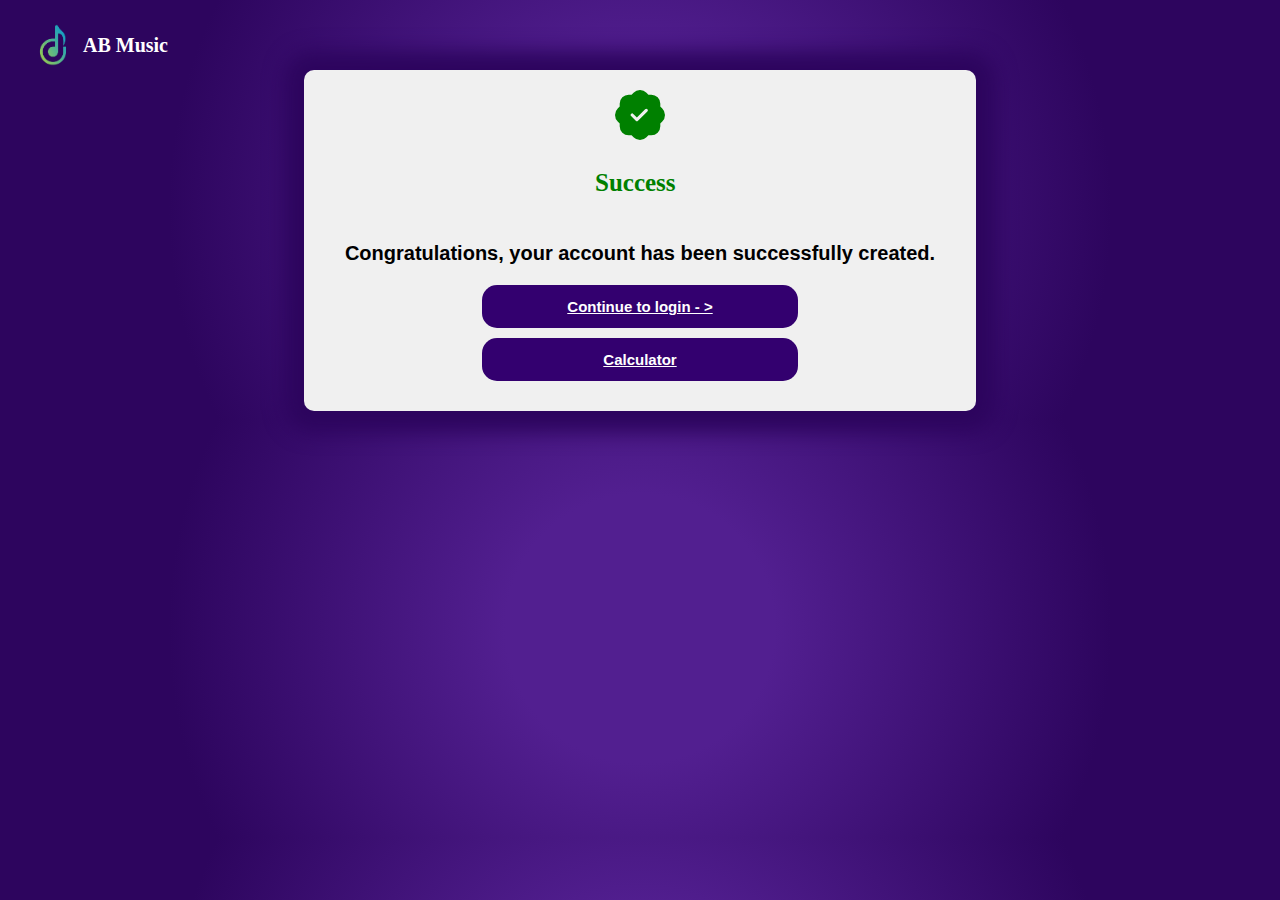
<file: submit.html>
<!DOCTYPE html>
<html lang="en">

<head>
    <meta charset="UTF-8">
    <meta name="viewport" content="width=device-width, initial-scale=1.0">
    <link rel="icon" type="image/png" sizes="35x35" href="/favicon-16x16.png">
    <link rel="icon" type="image/png" sizes="19x19" href="/favicon-32x32.png">
    <title>Verified - AB Music</title>
    <style>
        body {
            font-family: "Poppins", sans-serif;

            background: rgb(82, 31, 144);

            background: radial-gradient(circle, rgba(82, 31, 144, 1) 20%, rgba(45, 5, 94, 1) 70%, rgba(45, 5, 94, 1) 90%);

        }

        #card {
            width: 50%;
            margin: auto;
            display: flex;
            flex-direction: column;
            align-items: center;
            background-color: #f0f0f0;
            padding: 20px;
            border-radius: 10px;
            box-shadow: 0px 1px 20px 20px rgba(45, 5, 94, 1);
        }

        .tick {
            fill: green;
            width: 50px;
            height: 50px;
            padding: 0 20px 0 20px;
        }

        #status {
            font-size: 25px;
            color: green;
            font-weight: bold;
            font-family: cursive;
        }

        #message {
            font-size: 20px;
            text-align: center;
            font-weight: bold;

        }

        button {
            background-color: #33006F;
            width: 50%;
            color: #fff;
            margin: 0 5% 10px 5%;
            /* font-weight: bold; */
            font-size: 15px;
            padding: 13px;
            border-radius: 15px;
            cursor: pointer;
            border: none;
            outline: none;
            gap: 10px;
        }

        a {
            font-family: Arial, Helvetica, sans-serif;
            color: #fff;
            font-weight: bold;
            font-size: 15px;
            gap: 10px;
        }


        .logobase {
            display: flex;
            align-items: center;
            margin-top: 20px;
            margin-left: 20px;
            gap: 5px;
            font-size: 20px;
            font-family: "Aref Ruqaa Ink", serif;
            font-weight: bold;
            color: #ffffff;
        }

        .logobase img {
            height: auto;
            width: 50px;
        }
    </style>
</head>

<body>
    <div class="logobase"><img src="/favicon.png" alt="logo">AB Music
    </div>
    <div id="card">
        <div id="upper-side">
            <svg xmlns="http://www.w3.org/2000/svg" width="16" height="16" fill="currentColor" class="tick"
                viewBox="0 0 16 16">
                <path
                    d="M10.067.87a2.89 2.89 0 0 0-4.134 0l-.622.638-.89-.011a2.89 2.89 0 0 0-2.924 2.924l.01.89-.636.622a2.89 2.89 0 0 0 0 4.134l.637.622-.011.89a2.89 2.89 0 0 0 2.924 2.924l.89-.01.622.636a2.89 2.89 0 0 0 4.134 0l.622-.637.89.011a2.89 2.89 0 0 0 2.924-2.924l-.01-.89.636-.622a2.89 2.89 0 0 0 0-4.134l-.637-.622.011-.89a2.89 2.89 0 0 0-2.924-2.924l-.89.01zm.287 5.984-3 3a.5.5 0 0 1-.708 0l-1.5-1.5a.5.5 0 1 1 .708-.708L7 8.793l2.646-2.647a.5.5 0 0 1 .708.708" />
            </svg>
            <h3 id="status">Success</h3>
        </div>
        <div id="lower-side">
            <p id="message">Congratulations, your account has been successfully created.</p>
        </div>

        <button type="submit">
            <a href="/login/login.html">Continue to login - ></a>
        </button>
        <button>
            <a href="/calc/calc.html" target="_blank">Calculator</a>
        </button>
    </div>
</body>

</html>
</file>
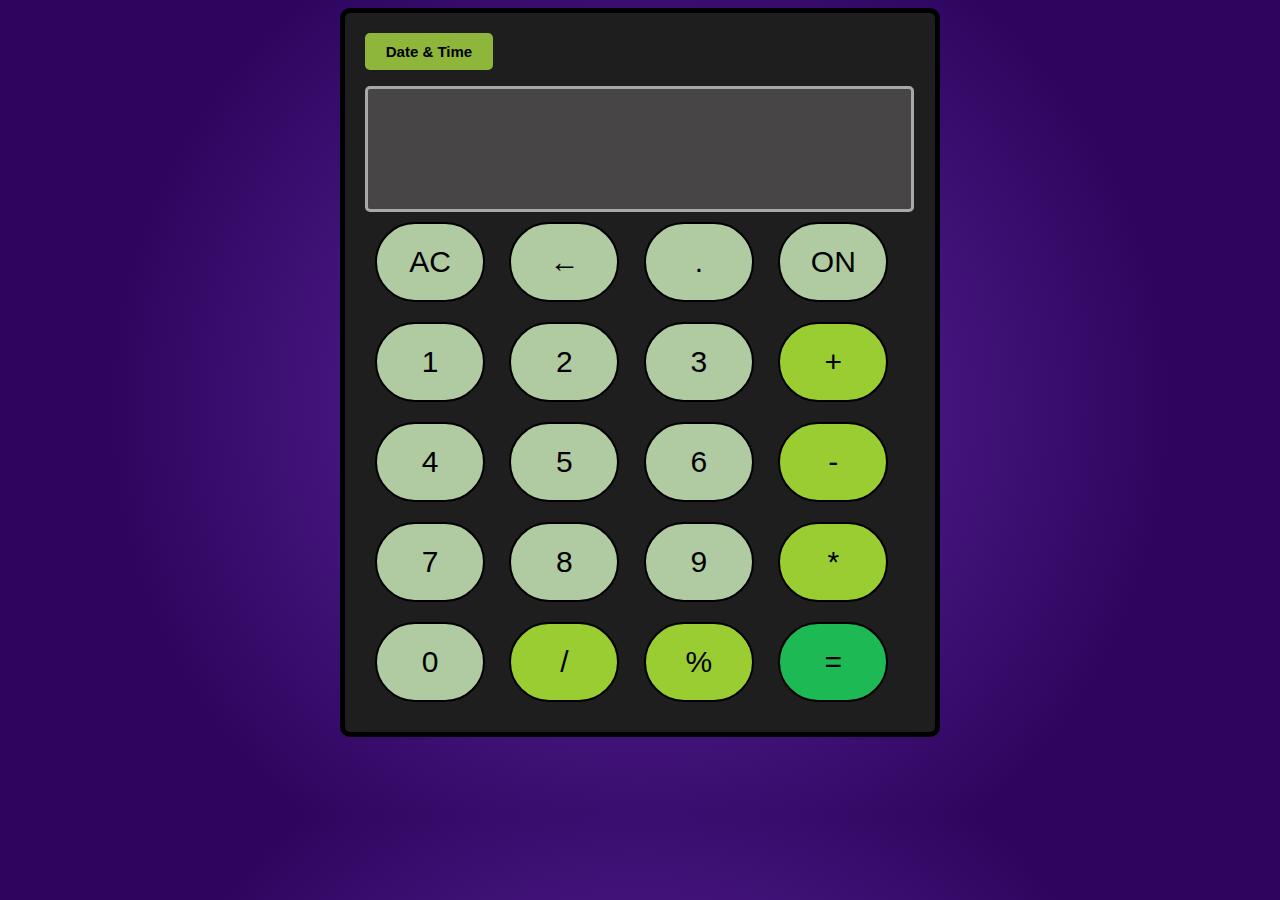
<file: calc/calc.html>
<!DOCTYPE html>
<html lang="en">

<head>
    <meta charset="UTF-8">
    <meta name="viewport" content="width=device-width, initial-scale=1.0">
    <title>Calculator</title>
    <link rel="icon" type="image/png" sizes="35x35" href="/favicon-16x16.png">
    <link rel="icon" type="image/png" sizes="19x19" href="/favicon-32x32.png">
    <link rel="stylesheet" href="/calc/calc.css">
</head>

<body>
    <fieldset>

        <div class="calculator">
            <button type="button" class="DnT" onclick="document.getElementById('DnT').innerHTML= Date()">
                Date & Time</button>
            <p id="DnT"></p>
            <input type="text" class="display" id="result">
            <div class="buttons">
                <button class="btn" onclick="calculator.clearDisplay()">AC</button>
                <button class="btn" onclick="calculator.backspace()">←</button>
                <button class="btn" onclick="calculator.appendNumber('.')">.</button>
                <button class="btn">ON</button>
                <button class="btn" onclick="calculator.appendNumber(1)">1</button>
                <button class="btn" onclick="calculator.appendNumber(2)">2</button>
                <button class="btn" onclick="calculator.appendNumber(3)">3</button>
                <button class="btn operator" onclick="calculator.appendOperator('+')">+</button>
                <button class="btn" onclick="calculator.appendNumber(4)">4</button>
                <button class="btn" onclick="calculator.appendNumber(5)">5</button>
                <button class="btn" onclick="calculator.appendNumber(6)">6</button>
                <button class="btn operator" onclick="calculator.appendOperator('-')">-</button>
                <button class="btn" onclick="calculator.appendNumber(7)">7</button>
                <button class="btn" onclick="calculator.appendNumber(8)">8</button>
                <button class="btn" onclick="calculator.appendNumber(9)">9</button>
                <button class="btn operator" onclick="calculator.appendOperator('*')">*</button>
                <button class="btn" onclick="calculator.appendNumber(0)">0</button>
                <button class="btn operator" onclick="calculator.appendOperator('/')">/</button>
                <button class="btn operator" onclick="calculator.appendOperator('%')">%</button>
                <button class="btn equal" onclick="calculator.calculate()">=</button>
            </div>
        </div>
    </fieldset>
    <script src="/calc/calc.js"></script>
</body>

</html>
</file>
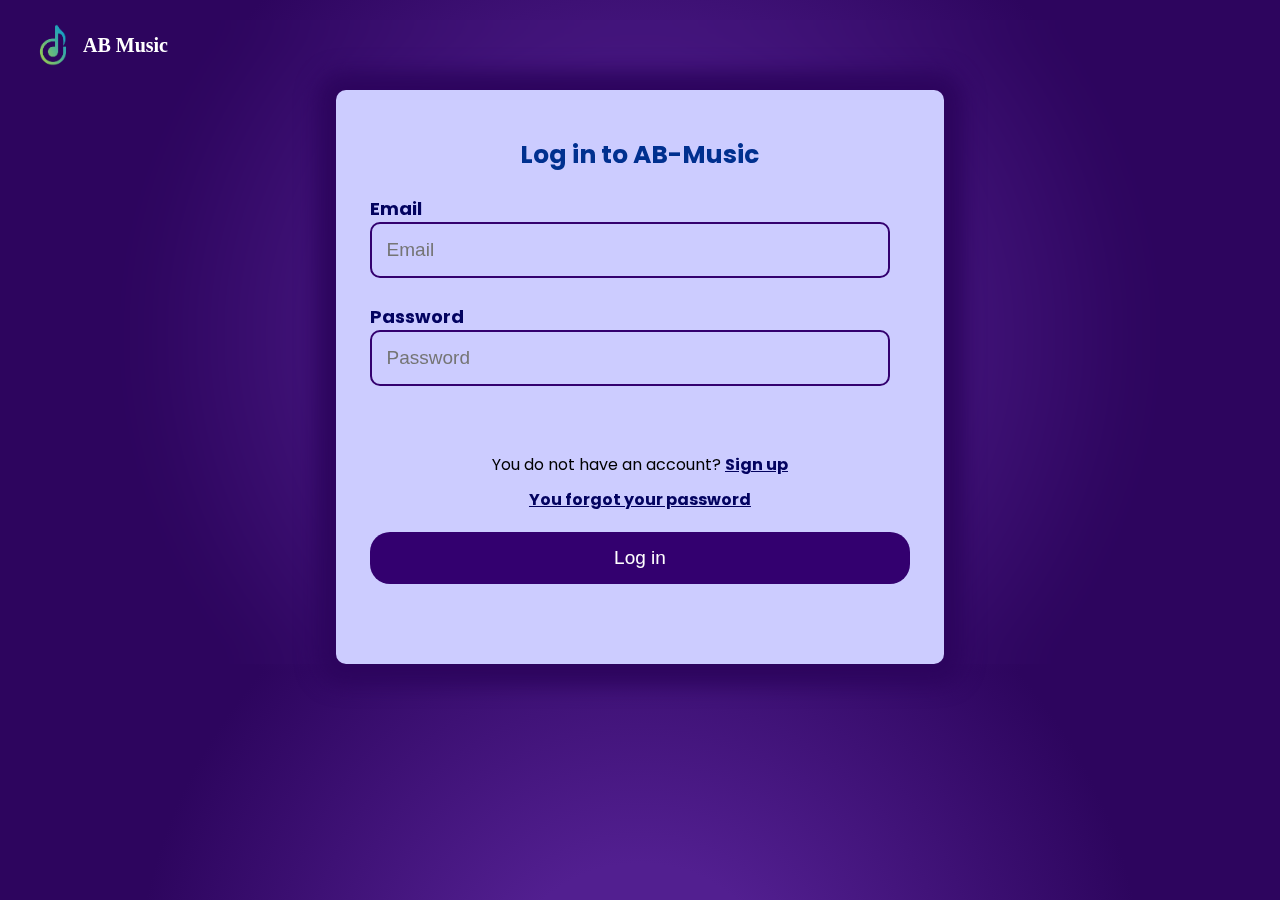
<file: login/login.html>
<!DOCTYPE html>
<html lang="en">

<head>
    <meta charset="UTF-8">
    <meta name="viewport" content="width=device-width, initial-scale=1.0">
    <title>Login - AB Music</title>
    <link rel="icon" type="image/png" sizes="35x35" href="/favicon-32x32.png">
    <link rel="icon" type="image/png" sizes="19x19" href="/favicon-16x16.png">
    <!-- <link rel="stylesheet" href="login.css"> -->
    <style>
        /* internal css */
        @import url('https://fonts.googleapis.com/css2?family=Poppins:ital,wght@0,100;0,200;0,300;0,400;0,500;0,600;0,700;0,800;0,900;1,100;1,200;1,300;1,400;1,500;1,600;1,700;1,800;1,900&display=swap');

        body {
            font-family: "Poppins", sans-serif;
            backdrop-filter: blur(24px);
            -webkit-backdrop-filter: blur(24px);
            background: rgb(82, 31, 144);
            background: radial-gradient(circle, rgba(82, 31, 144, 1) 20%, rgba(45, 5, 94, 1) 70%, rgba(45, 5, 94, 1) 90%);
        }

        form {
            width: 45%;
            margin: auto;
            margin-top: 20px;
            padding: 20px;
            background-color: #CCCCFF;
            border-radius: 10px;
            transition: opacity .4s;
            box-shadow: 0px 1px 20px 20px rgba(45, 5, 94, 1);
        }

        fieldset {
            /* border: 1px solid #4B0082; */
            border: none;
            outline: none;
            border-radius: 5px;
            margin-bottom: 50px;
        }

        label {
            font-weight: bold;
            color: #030360;
            font-size: 18px;
        }



        input,
        textarea {
            width: 90%;
            padding: 15px;
            /* margin-bottom: 10px; */
            border: 2px solid #33006F;
            border-radius: 10px;
            background-color: #CCCCFF;
            font-size: 19px;
            outline: none;
        }

        .login__signup {
            margin-bottom: 10px;
            text-align: center;
            display: block;
        }

        .login__signup a {
            font-weight: bold;
            color: #030360;
        }

        .login__forgot {
            display: block;
            font-weight: bold;
            color: #030360;
            margin-bottom: 20px;
            text-align: center;
        }

        .login__button {
            display: inline-block;
            background-color: #33006F;
            width: 100%;
            color: #fff;
            /* font-weight: bold; */
            font-size: 19px;
            padding: 15px;
            border-radius: 20px;
            cursor: pointer;
            transition: box-shadow .4s;
            border: none;
            outline: none;
        }

        .login__button:hover {
            font-size: 20px;
        }

        /* Show login */
        .show-login {
            opacity: 1;
            pointer-events: initial;
        }

        .show-login .login__form {
            transform: translateY(0);
        }

        .logobase {
            display: flex;
            align-items: center;
            margin-top: 20px;
            margin-left: 20px;
            gap: 5px;
            font-size: 20px;
            font-family: "Aref Ruqaa Ink", serif;
            font-weight: bold;
            color: #ffffff;
        }

        .logobase img {
            height: auto;
            width: 50px;
        }
    </style>
</head>

<body>
    <div class="logobase"><img src="/favicon.png" alt="logo">AB Music
    </div>
    <!-- Action attribute -->
    <form action="/index.html" target="_blank" autocomplete="on" novalidate>
        <!-- <h5 style="color: red;"><em>* Mandatory fields</em></h5> inline css -->
        <fieldset>
            <h2 style="color: #00308F; text-align: center; font-size: 25px;">Log in to AB-Music</h2>
            <!-- label element -->
            <!-- <h3 style="color: #3F00FF;">Personal Information</h3> -->
            <label for="fname">Email </label><br>
            <input type="email" id="fname" name="fname" placeholder="Email"><br><br>
            <label for="mname">Password</label><br>
            <input type="password" id="mname" name="mname" placeholder="Password"><br>
            <i i class="bi bi-eye-slash-fill"></i>
            <br><br>

            <div>
                <p class="login__signup">
                    You do not have an account? <a href="/signup/signup.html">Sign up</a>
                </p>

                <a href="#" class="login__forgot">
                    You forgot your password
                </a>

            </div>
            <button type="submit" class="login__button">Log in</button>
    </form>
</body>

</html>
</file>
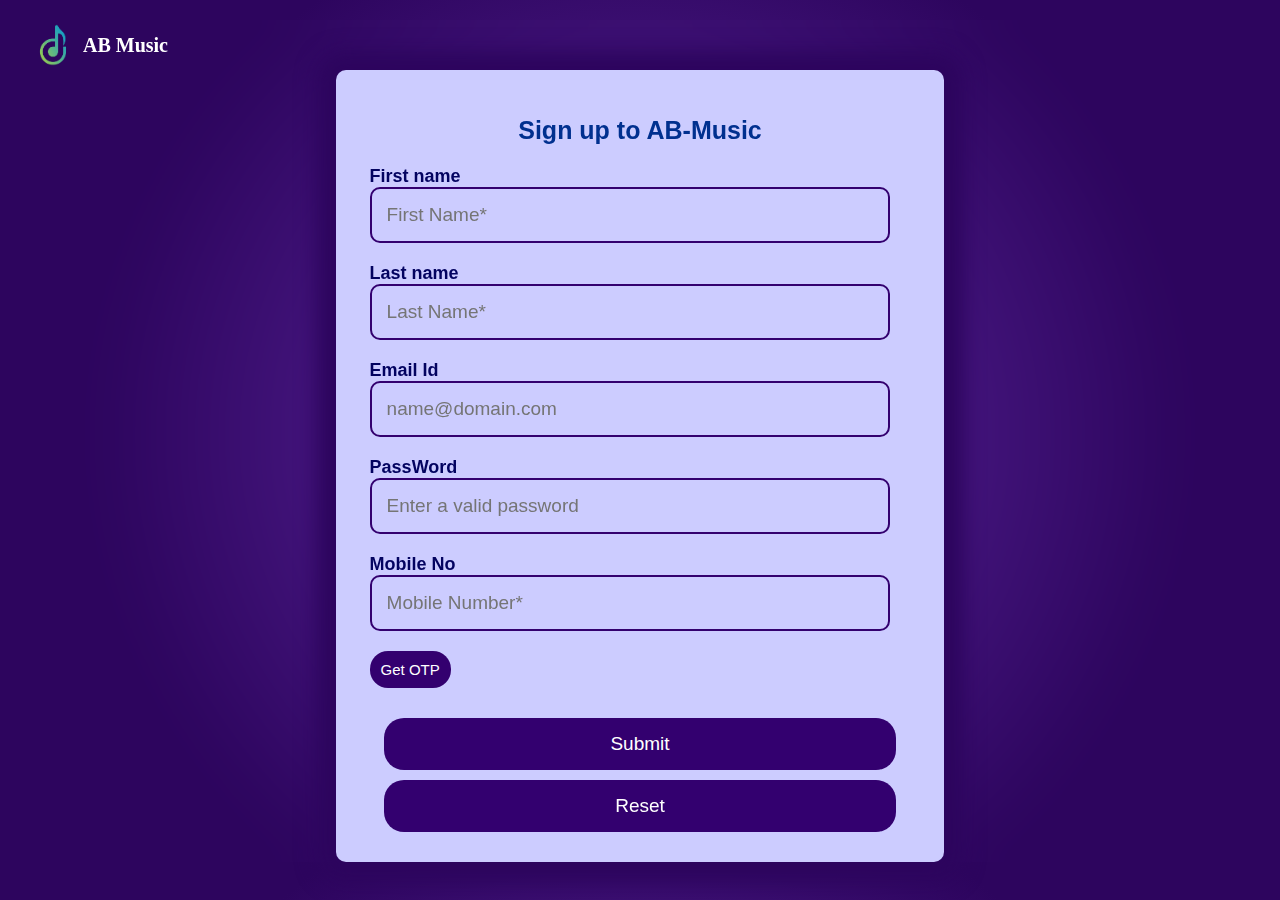
<file: signup/signup.html>
<!DOCTYPE html>
<html lang="en">

<head>
    <meta charset="UTF-8">
    <meta name="viewport" content="width=device-width, initial-scale=1.0">
    <title>Signup - AB Music</title>
    <link rel="icon" type="image/png" sizes="35x35" href="/favicon-16x16.png">
    <link rel="icon" type="image/png" sizes="19x19" href="/favicon-32x32.png">
    <link rel="stylesheet" href="/signup/signup.css">
</head>

<body>

    <div class="logobase"><img src="/favicon.png" alt="logo">AB Music
    </div>

    <!-- Action attribute -->
    <form action="/submit.html" onclick="return formValidator()" autocomplete="on" novalidate>

        <fieldset>
            <h2 style="color: #00308F; text-align: center; font-size: 25px;">Sign up to AB-Music</h2>
            <!-- label element -->
            <label for="fname" class="fname">First name</label>
            <input type="text" id="firstname" name="fname" placeholder="First Name*">
            <label for="lname" class="lname">Last name</label>
            <input type="text" id="lastname" name="lname" placeholder="Last Name*">
            <label for="id">Email Id</label>
            <input type="text" id="email" name="id" placeholder="name@domain.com">
            <label for="password">PassWord</label>
            <input type="text" id="pass" name="password" placeholder="Enter a valid password">
            <label for="mobile">Mobile No</label>
            <input type="text" id="mobileno" name="mobile" placeholder="Mobile Number*">

            <!-- button element -->
            <button type="button" class="otp" onclick="alert('OTP send sucessfully')">Get OTP</button>
        </fieldset>

        <!-- Submit button -->
        <input type="submit" value="Submit">
        <input type='Reset' value='Reset' />
        <!-- <h5>Credit -(A-38)</h5> -->
    </form>
    <script src="/signup/signup.js"></script>
</body>

</html>
</file>
<file: calc/calc.css>
body {
     height: 800px;
     font-family: "Poppins", sans-serif;

     background: rgb(82, 31, 144);

     background: radial-gradient(circle, rgba(82, 31, 144, 1) 20%, rgba(45, 5, 94, 1) 70%, rgba(45, 5, 94, 1) 90%);
 }


 fieldset {
     width: 550px;
     max-height: 1000px;
     border-radius: 10px;
     align-items: center;
     border: 5px solid black;
     background-color: #1E1E1E;
     color: white;
     margin: 0 auto;
     padding: 20px
 }

 .calculator .DnT {
     background-color: #8db63a;
     font-size: 15px;
     border-radius: 5px;
     outline: none;
     border: none;
     padding: 10px;
     font-weight: 600;
     width: 10vw;
     cursor: pointer;
 }

 .display {
     width: 95%;
     height: 100px;
     padding: 10px;
     border: 3px solid rgb(169, 168, 168);
     text-align: right;
     font-size: 100px;
     border-radius: 5px;
     background-color: #474545;
     color: white;

 }


 .btn {
     width: 20%;
     height: 80px;
     border: 2px solid black;
     background-color: #b0cba2;
     font-size: 30px;
     margin: 10px;
     border-radius: 80px;
     cursor: pointer;
 }

 .operator {
     background-color: #9ACD32;
 }

 .clear {
     background-color: lightgray;
 }

 .equal {
     background-color: #1DB954;

 }

 .equal:hover {
     background-color: #08AEEA;
     background-image: linear-gradient(0deg, #08AEEA 0%, #2AF598 100%);
 }
</file>
<file: login/login.css>
@import url('https://fonts.googleapis.com/css2?family=Poppins:ital,wght@0,100;0,200;0,300;0,400;0,500;0,600;0,700;0,800;0,900;1,100;1,200;1,300;1,400;1,500;1,600;1,700;1,800;1,900&display=swap');

body {
    font-family: "Poppins", sans-serif;
    backdrop-filter: blur(24px);
    -webkit-backdrop-filter: blur(24px);
        background: rgb(82, 31, 144);
            background: radial-gradient(circle, rgba(82, 31, 144, 1) 20%, rgba(45, 5, 94, 1) 70%, rgba(45, 5, 94, 1) 90%);
}
</file>
<file: signup/signup.css>
body {
           font-family: "Poppins", sans-serif;
           backdrop-filter: blur(24px);
           -webkit-backdrop-filter: blur(24px);
           background: rgb(82, 31, 144);
           background: radial-gradient(circle, rgba(82, 31, 144, 1) 20%, rgba(45, 5, 94, 1) 70%, rgba(45, 5, 94, 1) 90%);
       }

       form {
           width: 45%;
           margin: auto;
           /* margin-top: 20px; */
           padding: 20px;
           background-color: #CCCCFF;
           border-radius: 10px;
           transition: opacity .4s;
           box-shadow: 0px 1px 20px 20px rgba(45, 5, 94, 1);
       }

       fieldset {
           /* border: 1px solid #4B0082; */
           border: none;
           outline: none;
           /* border-radius: 5px; */
           margin-bottom: 20px;
       }

       input[type="text"],
       textarea,
       select {
           width: 90%;
           padding: 15px;
           margin-bottom: 20px;
           border: 2px solid #33006F;
           border-radius: 10px;
           background-color: #CCCCFF;
           font-size: 19px;
           outline: none;
       }

       .otp {
           background-color: #33006F;
           width: 15%;
           color: #fff;
           /* font-weight: bold; */
           font-size: 15px;
           padding: 10px;
           margin: 0;
           border-radius: 18px;
           cursor: pointer;
           transition: box-shadow .4s;
           border: none;
           outline: none;
       }

       input[type="Reset"],
       input[type="submit"] {
           background-color: #33006F;
           width: 90%;
           color: #fff;
           margin: 0 5% 10px 5%;
           /* font-weight: bold; */
           font-size: 19px;
           padding: 15px;
           border-radius: 20px;
           cursor: pointer;
           transition: box-shadow .4s;
           border: none;
           outline: none;
       }

       input[type="Reset"]:hover,
       input[type="submit"]:hover {
           font-size: 20px;
           background-image: linear-gradient(83.2deg, rgba(150, 93, 233, 1) 10.8%, rgba(99, 88, 238, 1) 94.3%);
       }

       label {
           font-weight: bold;
           color: #030360;
           font-size: 18px;
       }
/* 
       input[type="radio"] {
           margin-right: 5px;
       }

       input[type="checkbox"] {
           margin-right: 5px;
       } */

       .logobase {
           display: flex;
           align-items: center;
           margin-top: 20px;
           margin-left: 20px;
           gap: 5px;
           font-size: 20px;
           font-family: "Aref Ruqaa Ink", serif;
           font-weight: bold;
           color: #ffffff;
       }

       .logobase img {
           height: auto;
           width: 50px;
       }

       button {
        background-color: #33006F;
            width: 10%;
            color: #fff;
            margin: 0 5% 10px 5%;
            /* font-weight: bold; */
            font-size: 10px;
            padding: 10px;
            border-radius: 10px;
            cursor: pointer;
            border: none;
            outline: none;
       }
</file>
